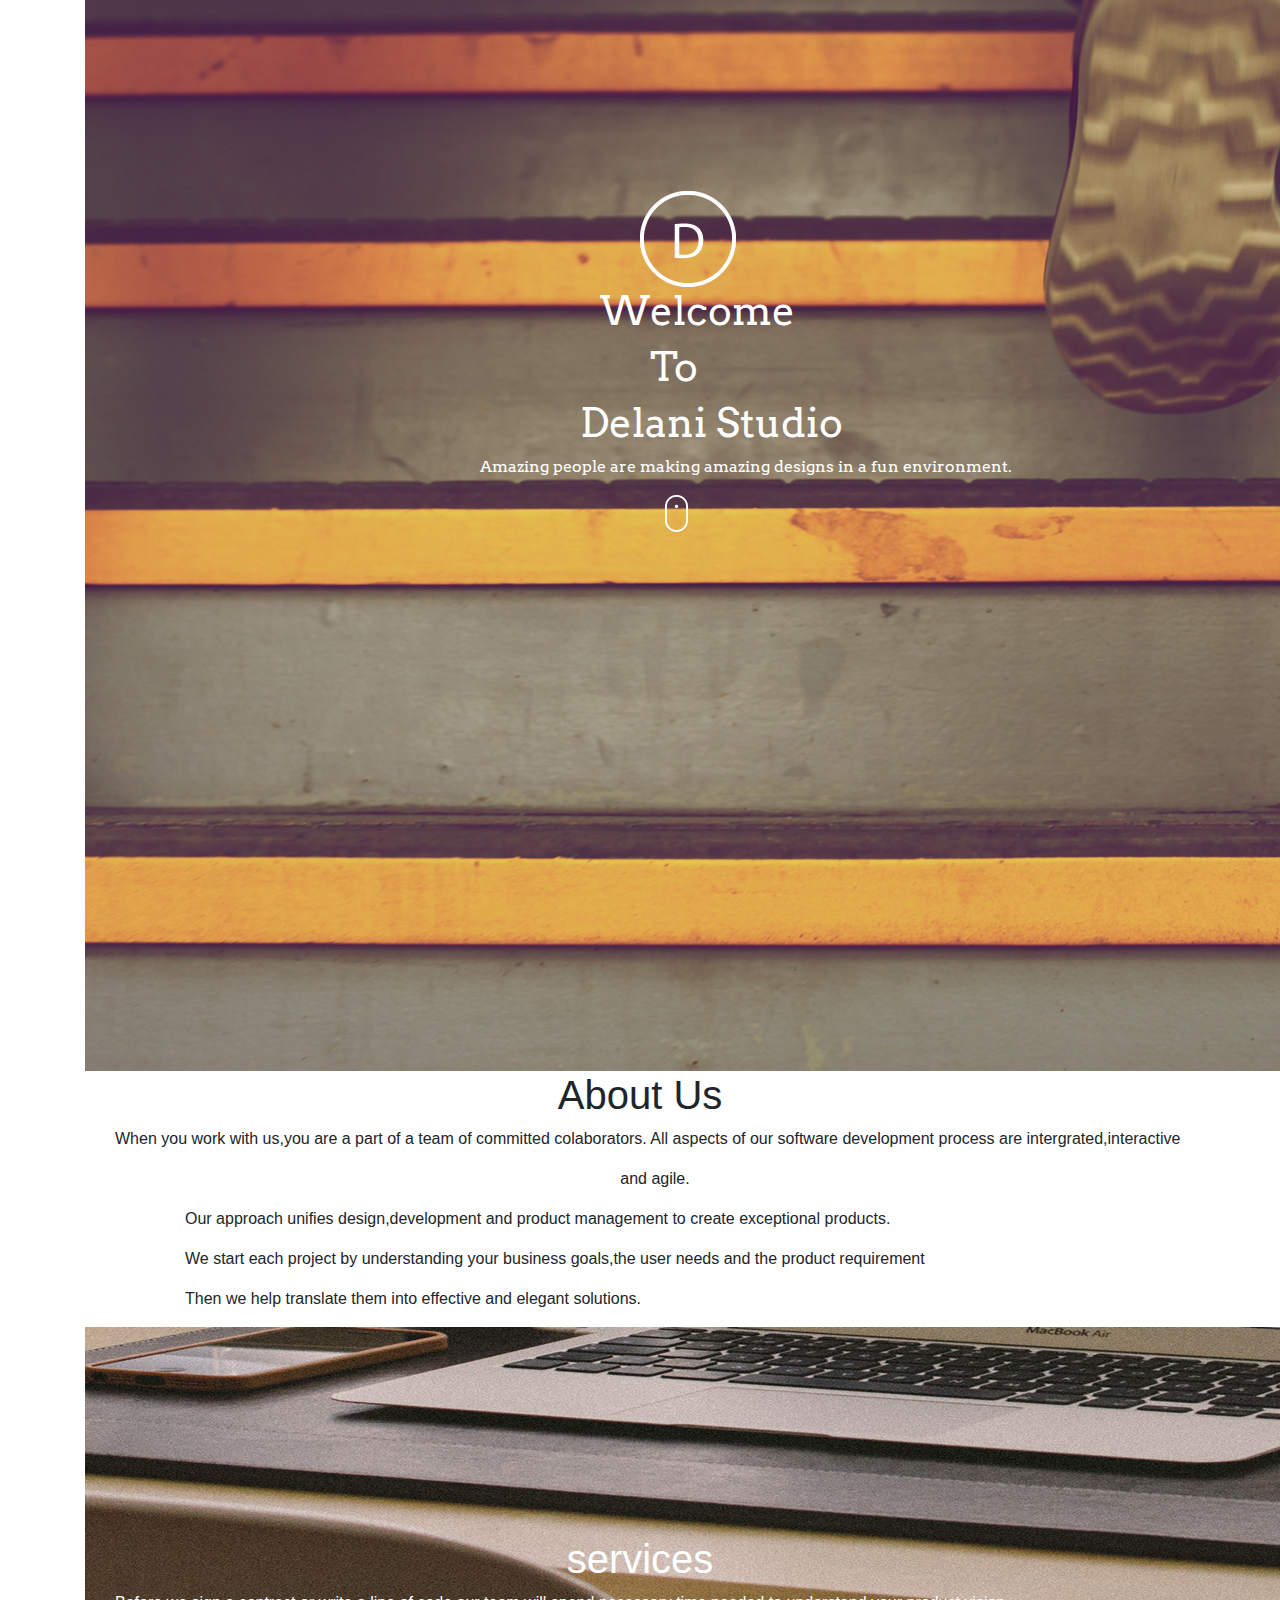
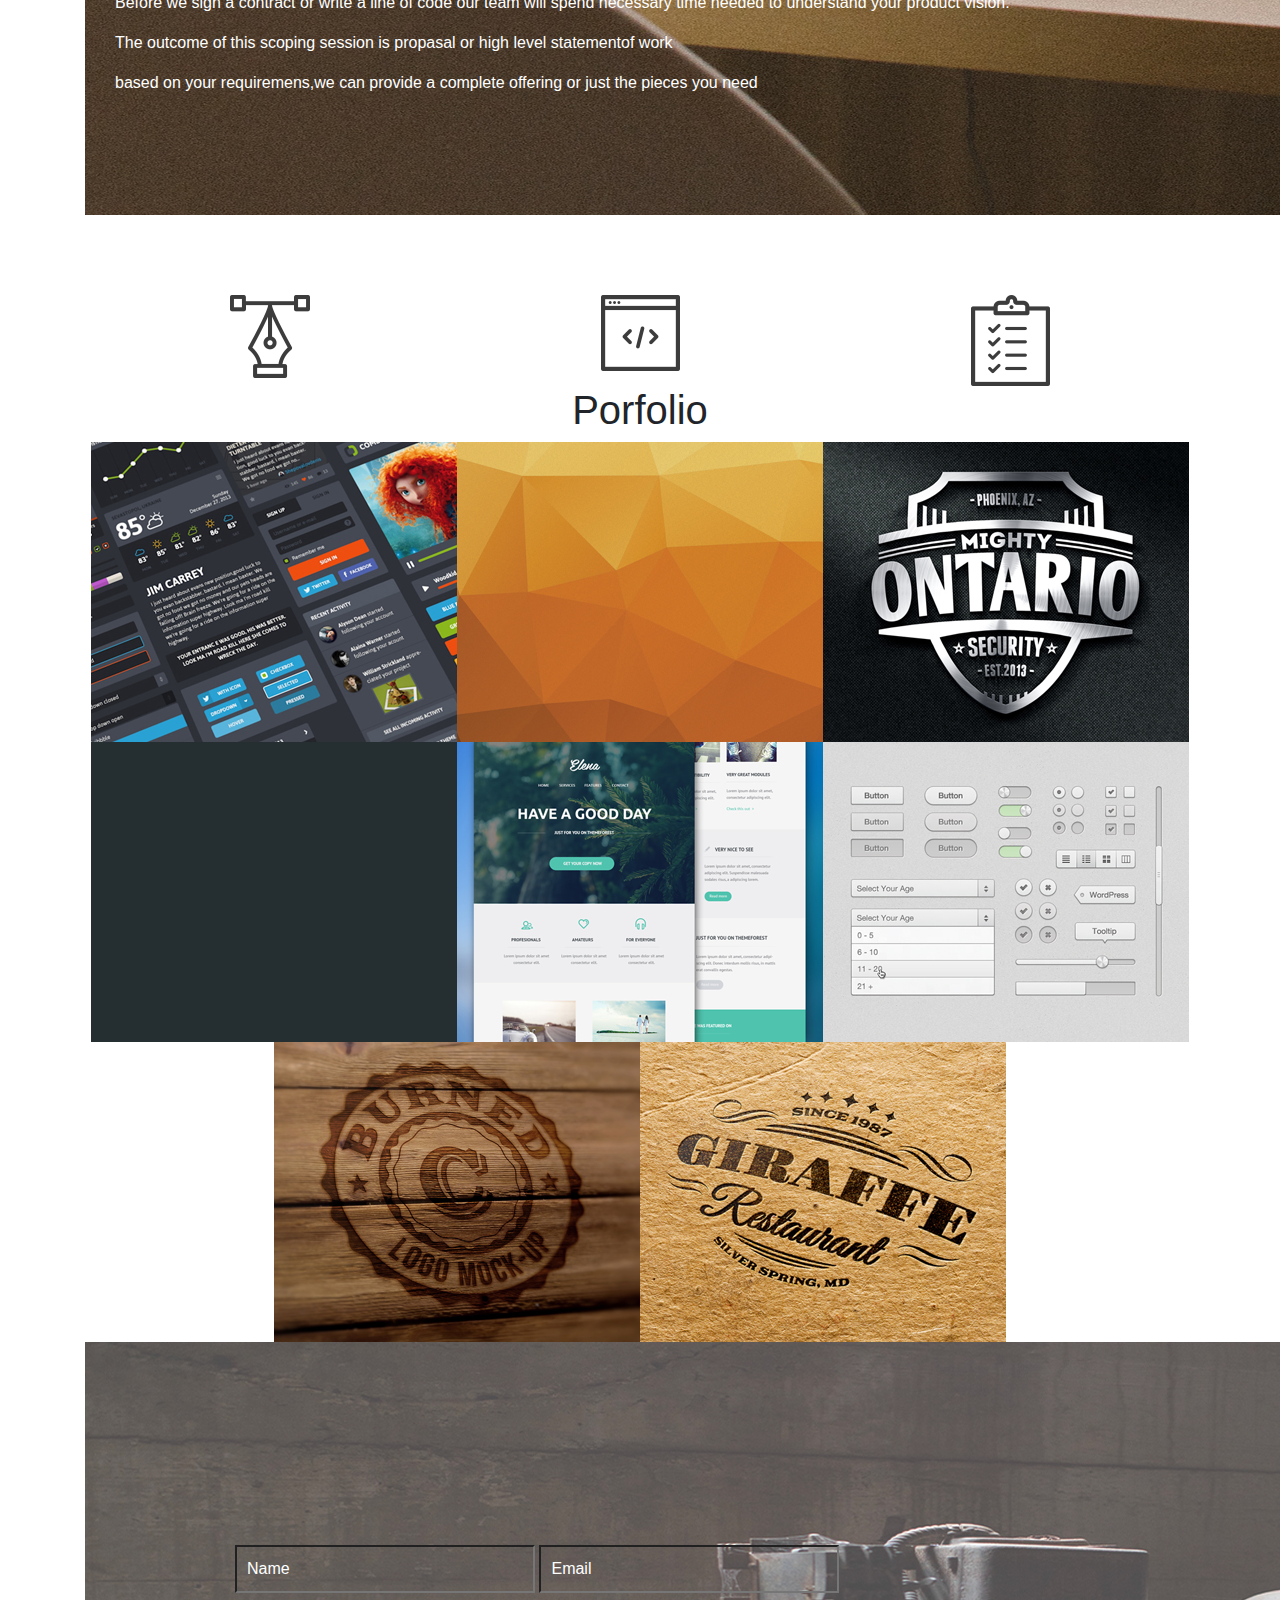
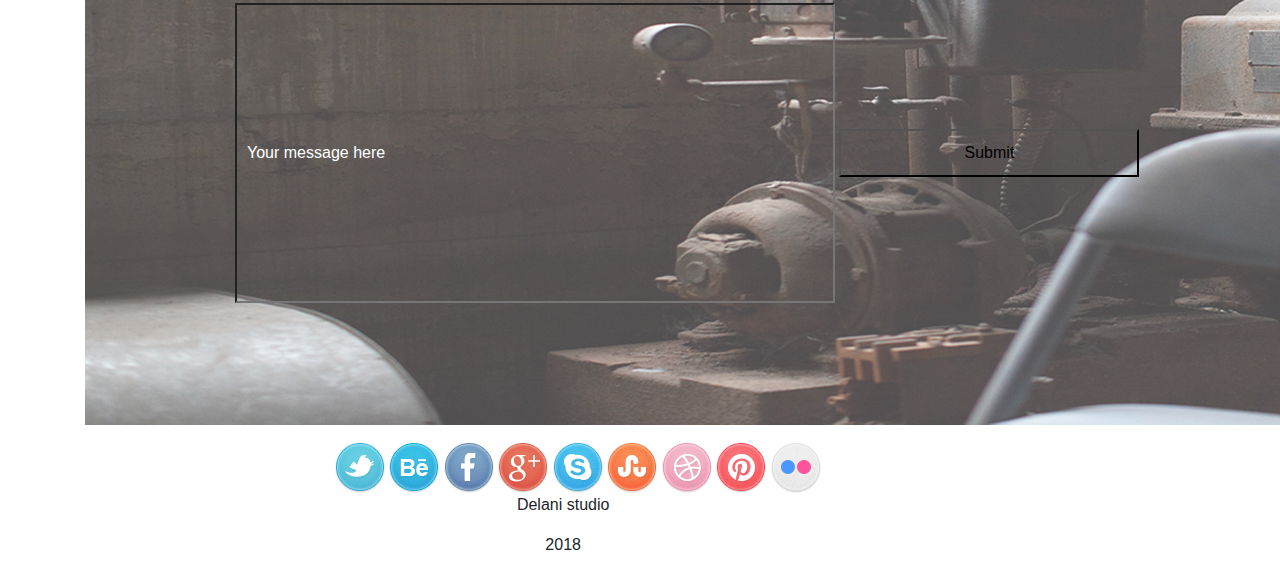
<file: index.html>
<!DOCTYPE html>
<html>
  <head>
    <link rel="stylesheet" href="bootstrap.css" type="text/css">
    <link rel="stylesheet" href="styles.css" type="text/css">
    <link href="https://fonts.googleapis.com/css?family=Arvo" rel="stylesheet">
    <title>Delani Studio</title>
  </head>
  <body>
  <div class="container"> 
    <div class="page1">
      <img src="image2.jpg" alt="image2" id="background-image2">
      <div class="text">
          <img src="logo.png" alt="logo" id="logo">
          <h1 id="welcome">Welcome</h1>
          <h1 id="to">To</h1>
          <h1 id="delani">Delani Studio</h1>
          <p id="paragraph1">Amazing people are making amazing designs in a fun environment.</p>
          <img src="mouseclick.png" alt="mouse-click" id="mouse-click">
      </div>
    </div>
    <div class="page2">
      <div class="about-us">
      <h1>About Us</h1>
      <p>When you work with us,you are a part of a team of committed colaborators. All aspects of our software development process are intergrated,interactive</p>
      <p id="agile">and agile.</p>
      <div class="approach">
      <p>Our approach unifies design,development and product management to create exceptional products.</p>
      <p>We start each project by understanding your business goals,the user needs and the product requirement</p>
      <p>Then we help translate them into effective and elegant solutions.</p>
      </div>
      </div>
      <div class="services">
        <img src="image3.jpg" alt="services">
        <div class="text2">
        <h1>services</h1>
        <p>Before we sign a contract or write a line of code our team will spend necessary time needed to understand your product vision.</p>
        <p>The outcome of this scoping session is propasal or high level statementof work</p>
        <p>based on your requiremens,we can provide a complete offering or just the pieces you need</p>
        </div>
      </div>
      <div class="work">
        <div class="design">
          <div class="design-hidden">
            <img src="design_icon.png" alt="design" id="Design">
          </div>
          <div class="design-showing">
            <p id="Design">our design practice offers a full range of services including brand strategy,interaction and visual design and user experience testing.</p>
            <p id="Design">Through out your project our designers create and implement visual design and workflows ,solicit user feedback and work with you yo make sure what get built is what is needed</p>
          </div>
        </div>
        <div class="development">
          <div class="development-hidden">
            <img src="dev_icon.png" alt="development" id="Development">
          </div>
          <div class="development-showing">
            <p id="Development">all engineers are fluent in the latest enterprise ,mobile and web development technologies</p>
            <p id="Development">They colaborate with your team to write and improve code on a daily basis,using proven prctices such as test driven development and pair programming</p>
          </div>
        </div>
        <div class="product">
          <div class="product-hidden">
            <img src="product_icon.png" alt="product" id="Product">
          </div>
          <div class="product-showing">
            <p id="Product">Planning and development is iterative because we are constantly coding and testing the products we build are always ready to go live</p>
            <p id="Product">this iterative process allows forchanges as business requirements evolve</p>
          </div>
        </div>
      </div>
      <div class="portfolio">
        <h1>Porfolio</h1>
        <div class="projects">
          <img src="work1.jpg" alt="work1">
          <img src="work2.jpg" alt="work2">
          <img src="work3.jpg" alt="work3">
          <img src="work4.jpg" alt="work4">
          <img src="work5.jpg" alt="work5">
          <img src="work6.jpg" alt="work6">
          <img src="work7.jpg" alt="work7">
          <img src="work8.jpg" alt="work8">
        </div>
      </div>
      <div class="contact">
        <img src="image1.jpg" alt="image1">
      <form action="index.html" method="post" class="form">
        <input type="text" placeholder="Name" id="name">
        <input type="email" placeholder="Email" id="email">
        <input type="text" placeholder="Your message here" id="message">
        <input type="submit" placeholder="Send" id="submit">
      </form>
      
    </div>
    <div class="media">
      <footer>
        <div class="icons">
          <img src="twitter.png" alt="twitter">
          <img src="behance.png" alt="behance">
          <img src="facebook.png" alt="facebook">
          <img src="g_plus.png" alt="google+">
          <img src="skype.png" alt="skype">
          <img src="stumble_upon.png" alt="stumble">
          <img src="dribble.png" alt="dribble">
          <img src="pinterest.png" alt="pintrest">
          <img src="flickr.png" alt="flickr">
        </div>
        <div class="copyright">
          <p>Delani studio</p>
          <p>2018</p>
        </div>
      </footer>
      </div>
    </div>
  </div>
  <script src="https://code.jquery.com/jquery-3.4.1.js"></script>
  <script src="scripts.js"></script>
  </body>
</html>
</file>
<file: styles.css>
body{
    overflow-x:hidden;
    width: 100%;
    position: relative;
}
.page1{
    position: relative;
    transition: 0.5s;
}
.text{
    margin-top:-880px;
    margin-left: 50%;
    color: white;
    position: absolute;
}
#welcome{
    margin-left: -40px;
    font-family: 'Arvo', serif;
}
#to{
    padding-left: 10px;
    font-family: 'Arvo', serif;
}
#delani{
    margin-left: -60px;
    font-family: 'Arvo', serif;
}
#paragraph1{
    margin-left: -160px;
    font-family: 'Arvo', serif;
}
#background-image2{
    position: relative;
    z-index: -2;
    
}
#mouse-click{
    padding-left: 25px;
}
@keyframes slide{
    0% { transform: translateY(10%);}
    50%{ transform: translateY(0%);}
    100%{ transform: translateY(10%);}
     }
#mouse-click:hover{
    animation-name: slide;
    animation-duration: 0.5s;
    animation-iteration-count: infinite;
    animation-fill-mode: none;
    animation-direction: normal;
    animation-play-state: running;
    animation-timing-function: ease-in-out;
}
.page2{
    position: relative;
    transition: 0.5s;
}
.about-us > h1,.text2 > h1,.portfolio > h1{
    text-align: center;

}
.about-us >p,.text2 > p{
    padding-left: 30px;
}
#agile{
    text-align: center;
}
.approach{
    padding-left: 100px;
    
}
.text2{
    margin-top: -280px;
    color: white;
}
.services > img{
    z-index:-2;
}
.work{
    height: auto;
    margin-top: 200px;
    display: flex;
    justify-content: space-around;
    flex-wrap: wrap;
    flex-direction: row;

}
.design-showing,.development-showing,.product-showing{
    display: none;
    width: 20%;
    
}

.projects{
    display: flex;
    align-content: space-around;
    justify-content: center;
    flex-wrap: wrap;
}
form{
    margin-top: -480px;
    margin-left: 150px;
}
input{
    padding: 10px;
    width: 300px;
    background: transparent;
}
::placeholder{
    color: white;
    
}
#message{
    height: 300px;
    width: 600px;
    margin-top: 10px;
    
}
.media{
    margin-top: 140px;
}
.icons{
    margin-left:250px;
}
.copyright{
    text-align: center;
    padding-left: 30%;
}
</file>
